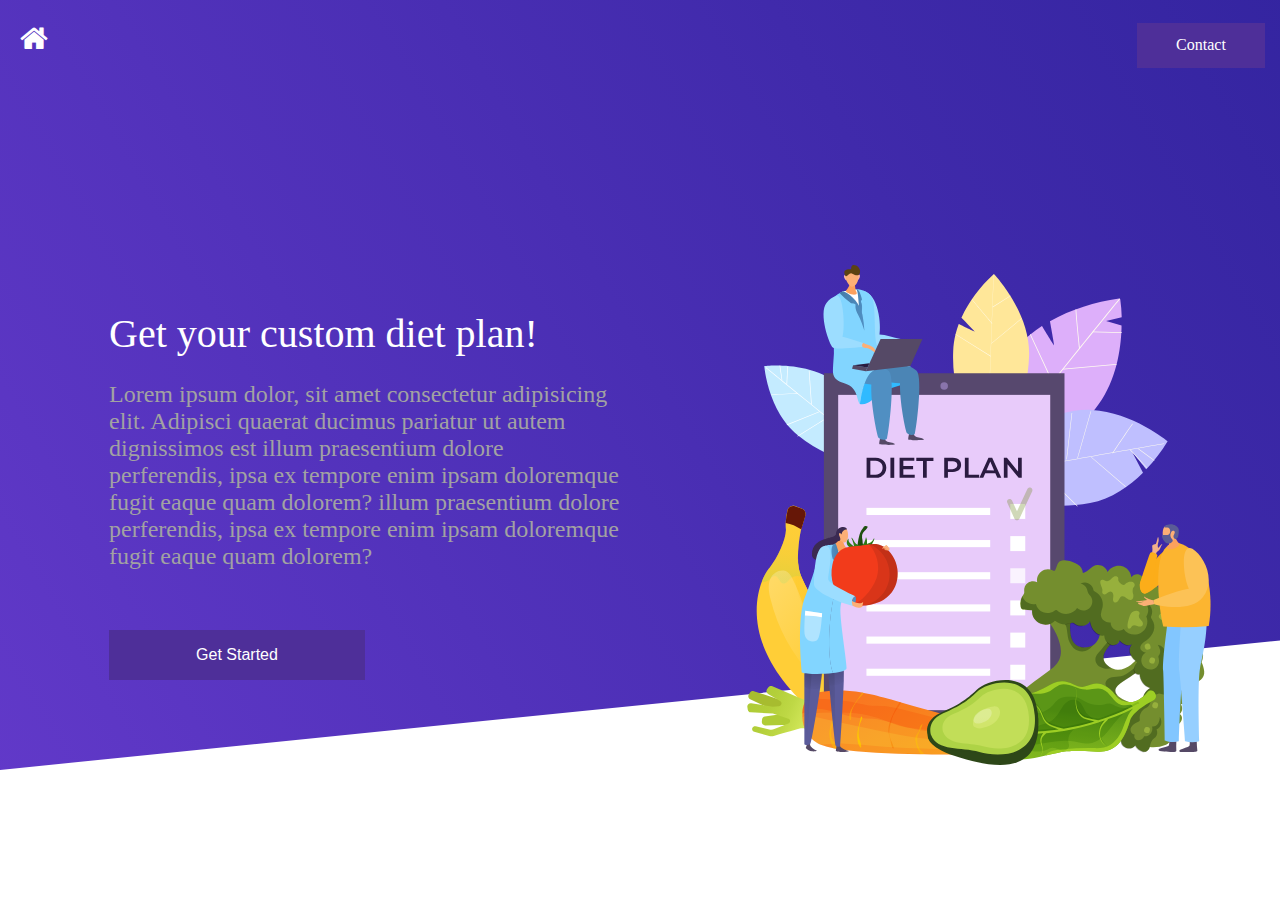
<file: index.html>
<!DOCTYPE html>
<html>

<head>
    <!-- hier zet je de code in de head tags -->
    <title> Homepage </title>
    <link rel="stylesheet" type="text/css" href="styles.css">
    <link rel="stylesheet" href="https://fonts.googleapis.com/icon?family=Material+Icons">
    <link rel="stylesheet" href="https://cdnjs.cloudflare.com/ajax/libs/font-awesome/4.7.0/css/font-awesome.min.css">
</head>


<body>

    <nav class="navbar">
        <a href="index.html" class="btn1"><i class="fa fa-home"></i></a>
        <a href="contact.html" class="btn2">Contact</a>
    </nav>


    <div class="homepage">

        <div class="infocontainer">
            <header>Get your custom diet plan!</header>
            <p>Lorem ipsum dolor, sit amet consectetur adipisicing elit.
                Adipisci quaerat ducimus pariatur ut autem dignissimos est
                illum praesentium dolore perferendis, ipsa ex tempore enim
                ipsam doloremque fugit eaque quam dolorem?
                illum praesentium dolore perferendis, ipsa ex tempore enim
                ipsam doloremque fugit eaque quam dolorem?
            </p>
            <button class="btn3">Get Started</button>
        </div>

        <div class="svgcontainer">
            <object class="objectsvg" height="500" width="500" type="image/svg+xml" data="diet.svg">
                <img src="diet.svg" />
            </object>
        </div>

    </div>





</body>

</html>
</file>
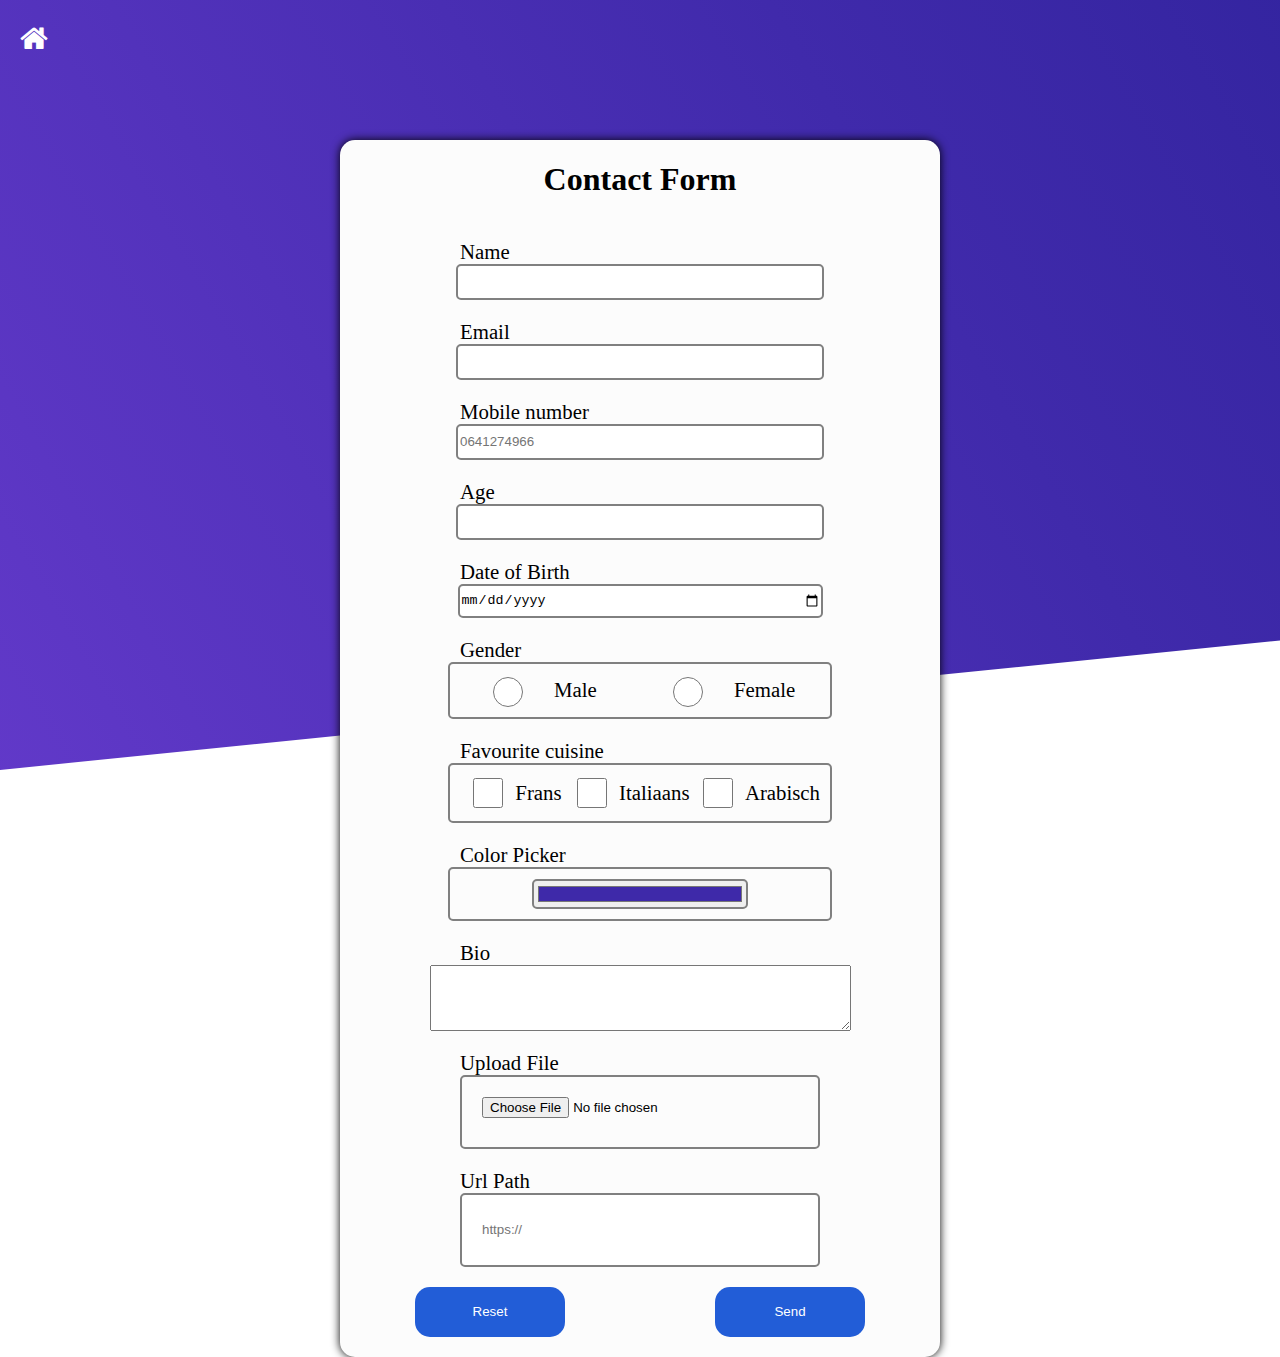
<file: contact.html>
<!DOCTYPE html>
<html lang="en">

<head>
    <meta charset="UTF-8">
    <link rel="stylesheet" type="text/css" href="stylecontact.css">
    <meta name="viewport" content="width=device-width, initial-scale=1.0">
    <link rel="stylesheet" href="https://fonts.googleapis.com/icon?family=Material+Icons">
    <link rel="stylesheet" href="https://cdnjs.cloudflare.com/ajax/libs/font-awesome/4.7.0/css/font-awesome.min.css">
    <title>Contact</title>
</head>

<body>

    <nav class="navbar">
        <a href="index.html" class="btn1"><i class="fa fa-home"></i></a>
    </nav>

    <div class="homepage">


        <form name="contact" method="POST" data-netlify="true">
            <h1>Contact Form</h1>
            <div class="input">
                <label>Name</label>
                <input type="text" name="name" required />
            </div>

            <div class="input">
                <label>Email</label>
                <input type="email" name="email" required />
            </div>

            <div class="input">
                <label>Mobile number</label>
                <input type="tel" name="telefoon nummer" placeholder="0641274966" pattern="[0-9]{10}" required />
            </div>

            <div class="input">
                <label>Age</label>
                <input type="number" name="leeftijd" required />
            </div>

            <div class="input">
                <label>Date of Birth</label>
                <input type="date" name="date of birth" required />
            </div>


            <div class="input">
                <label>Gender</label>
                <div class="inputgender">
                    <input type="radio" id="male" name="gender" value="male">
                    <label for="male">Male</label>
                    <input type="radio" id="female" name="gender" value="female">
                    <label for="female">Female</label>
                </div>
            </div>


            <div class="input">
                <label>Favourite cuisine</label>
                <div class="cuisine">
                    <input type="checkbox">
                    <label for="vehicle1"> Frans</label>
                    <input type="checkbox">
                    <label for="vehicle2"> Italiaans</label>
                    <input type="checkbox">
                    <label for="vehicle3"> Arabisch</label>
                </div>
            </div>

            <div class="input">
                <label>Color Picker</label>
                <div class="colorpicker">
                    <input type="color" name="favcolor" value="#3e29a9">
                </div>
            </div>

            <div class="input">
                <label>Bio</label>
                <textarea rows="4" cols="50" name="Bio">
                </textarea>
            </div>


            <div class="input">
                <label>Upload File</label>
                <div class="file">
                    <input type="file" name="Image" value="#3e29a9">
                </div>
            </div>

            <div class="input">
                <label>Url Path</label>
                <div class="url">
                    <input type="url" name="urlpath" placeholder="https://" required>
                </div>
            </div>

            <div class="buttons">
                <button type="reset">Reset</button>
                <button type="submit">Send</button>
            </div>

        </form>



    </div>


</body>

</html>
</file>
<file: styles.css>
body, html {
    height: 100%;
    background-image: url("bg1.svg");
    height: 100%;
    background-position: center;
    background-repeat: no-repeat;
    background-size: cover;
    margin: 0;
    padding: 0;
  }
  
 
  .navbar {
    width: 100%;
    height: 10vh;
    display: flex;
    align-items: center;
    flex-direction: center;
    justify-content: flex-start;
}

  ul {
    list-style-type: none;
    margin: 0;
    padding: 0;
  }
  
  li {
  display:inline-block;
    text-decoration: none;
  }

  .btn1{
    height: 50%;
    width: 10%;
    cursor: pointer;
    color: white;
    font-size: 30px;
    border: none;
    background-color: transparent;
    text-decoration: none;
    outline: none;
    display: flex;
    margin-left: 20px;

    }

 .btn2{
    background-color: #4e2f99;
    color: white;
    height: 50%;
    width: 10%;
     cursor: pointer;
     margin-left: auto;
     margin-right: 15px;
     font-size: 1em;
    display: flex;
    align-items: center;
     justify-content: center;
     border: none;
     outline: none;
     text-decoration: none;

}

span{
    margin-left: 10%;
}

.homepage{
    width: 100%;
    height: 90vh;
    background-color: transparent;
    display: flex;
    flex-direction: row;
    justify-content: space-around;
    align-items: center;
    flex-wrap: wrap;

}

.infocontainer{
   height: auto;
   width: 40%;
   border-radius: 15px;
   background-color: transparent;
   padding: 30px;
   margin-left: 40px;
   max-height: auto;
}

header{
    font-size: 2.5em;
    color: white;
}

.infocontainer p {
    font-size: 1.5em;
    color: #a2a2a2;
}

.btn3{
    background-color: #4e2f99;
    color: white;
    border:none;
    height: 50px;
    width: 50%;
     cursor: pointer;
     font-size: 1em;
    display: flex;
    align-items: center;
     justify-content: center;
     margin-top: 60px;
    transition: 1s
        }

.btn3:hover {
    background-color:#66ddff ;
    border-radius: 20px;
    transition: 1s;
    color: black
}

.svgcontainer{
    height: 60%;
    width: 40%;
    background-color: transparent;
   border-radius: 15px;
   margin-top: 40px;
   justify-content: flex-start;
   align-items: center;
   display: flex;
 }

 .svgcontainer img {
     height: 100%;
     width: 100%;
 }



 @media screen and (max-width: 320px) {
    .btn1 {
        width: 30%;
      }
    .btn2 {
        width: 30%;
      }
     
    .infocontainer {
      max-height: auto;
      width: 100%;
      margin: 10px;
    }
    .homepage {
        max-height: auto;
        width: 100%;
        margin: 10px;
      }
      .objectsvg{
        height: 200px;
        width: 200px;
        margin-bottom: 40px;
     }
      
  }



 @media screen and (max-width: 768px) {
    .btn1 {
        width: 30%;
      }
    .btn2 {
        width: 30%;
      }
      .btn3 {
        width: 100%;
        cursor: pointer;
      }
    .infocontainer {
      max-height: auto;
      width: 100%;
      font-size: 0.9em;
      color: black;
    }
    .homepage {
        max-height: auto;
      }
      .objectsvg{
         height: 250px;
         width: 250px;
         margin-bottom: 40px;
      }
      header{
          color: black;
          padding: 20px
      }
      .infocontainer p {
          color: black;
      }
  }


  @media screen and (max-width: 900px) {
    .btn1 {
        width: 30%;
      }
    .btn2 {
        width: 30%;
      }
      .btn3 {
        width: 50%;
      }
    .infocontainer {
      max-height: auto;
      width: 100%;
      margin: 0px;
    }
    .homepage {
        max-height: auto;
        width: 100%;
        margin: 10px;
        display: flex;
        flex-wrap: wrap-reverse;
      }
      .svgcontainer{
          height: 50px;
          width: 50px;
          justify-content: center;
          padding: 20px
      }
  }
</file>
<file: stylecontact.css>
body, html {
    height: 100%;
    max-height: auto;
    background-color: white;
    width: 100%;
    margin: 0;
    padding: 0;
    background-image: url("bg1.svg");
    height: 100%;
    background-position: center;
    background-repeat: no-repeat;
    background-size: cover;
  }

  .btn1{
    height: 50%;
    width: 10%;
    cursor: pointer;
    color: white;
    font-size: 30px;
    border: none;
    background-color: transparent;
    text-decoration: none;
    outline: none;
    display: flex;
    margin-left: 20px;

    }

    .navbar {
      width: 100%;
      height: 10vh;
      display: flex;
      align-items: center;
      flex-direction: center;
      justify-content: flex-start;
      background-color: transparent;
  }

  .homepage{
    width: 100%;
    height: 90vh;
    display: flex;
    justify-content: flex-start;
    align-items: center;
    flex-direction: column;
}



form{
  width: 600px;
  height: auto;
  max-height: auto;
  display: flex;
  justify-content: center;
  flex-direction: column;
  align-items: center;
  background-color: #FCFCFC;
  border-radius: 15px;
  margin: 50px;
  box-shadow: 0 0 10px #000000;

}

.input label {
  font-size: 1.3em;
  width: 60%;
  display: flex;
  align-items: flex-start;
  justify-content: flex-start;
}



.input {
  width: 100%;
  height: auto;
  max-height: auto;
  background-color: transparent;
  display: flex;
  justify-content: center;
  align-items: center;
  flex-direction: column;
  margin-top: 20px
}

.input input {
  width: 60%;
  height: 30px;
  border: 2px solid grey;
  border-radius: 5px
}


button {
  width: 150px;
  height: 50px;
  margin-top: 20px;
  background-color: #225DD7;
  border: none;
  outline: none;
  cursor: pointer;
  border-radius: 15px;
  color: white;
  margin-bottom: 20px
}

.inputgender {
 width: 60%;
 display: flex;
 align-items: center;
 flex-direction: center;
 justify-content: space-around; 
 border: 2px solid grey;
 border-radius: 5px;
 padding: 10px
}

.cuisine {
  width: 60%;
 display: flex;
 align-items: center;
 flex-direction: row;
 justify-content: space-around;
 border: 2px solid grey;
 border-radius: 5px;
 padding: 10px
}

.colorpicker {  width: 60%;
  display: flex;
  align-items: center;
  flex-direction: row;
  justify-content: space-around;
 border: 2px solid grey;
 border-radius: 5px;
 padding: 10px
}

.file {
  width: 60%;
 display: flex;
 align-items: center;
 flex-direction: row;
 border-radius: 5px;

}

.file input {
  width: 100%;
  padding: 20px;
}


.url {
  width: 60%;
 display: flex;
 align-items: center;
 flex-direction: row;
 border-radius: 5px;
}

.url input {
  width: 100%;
  padding: 20px;
}

.buttons {
  width: 100%;
  display: flex;
  justify-content: space-around;
  align-items: center;
  flex-direction: row;
}



@media screen and (max-width: 768px) {
  form {
    width: 450px
  }
  .input input {
    width: 80%
  }
}
</file>
